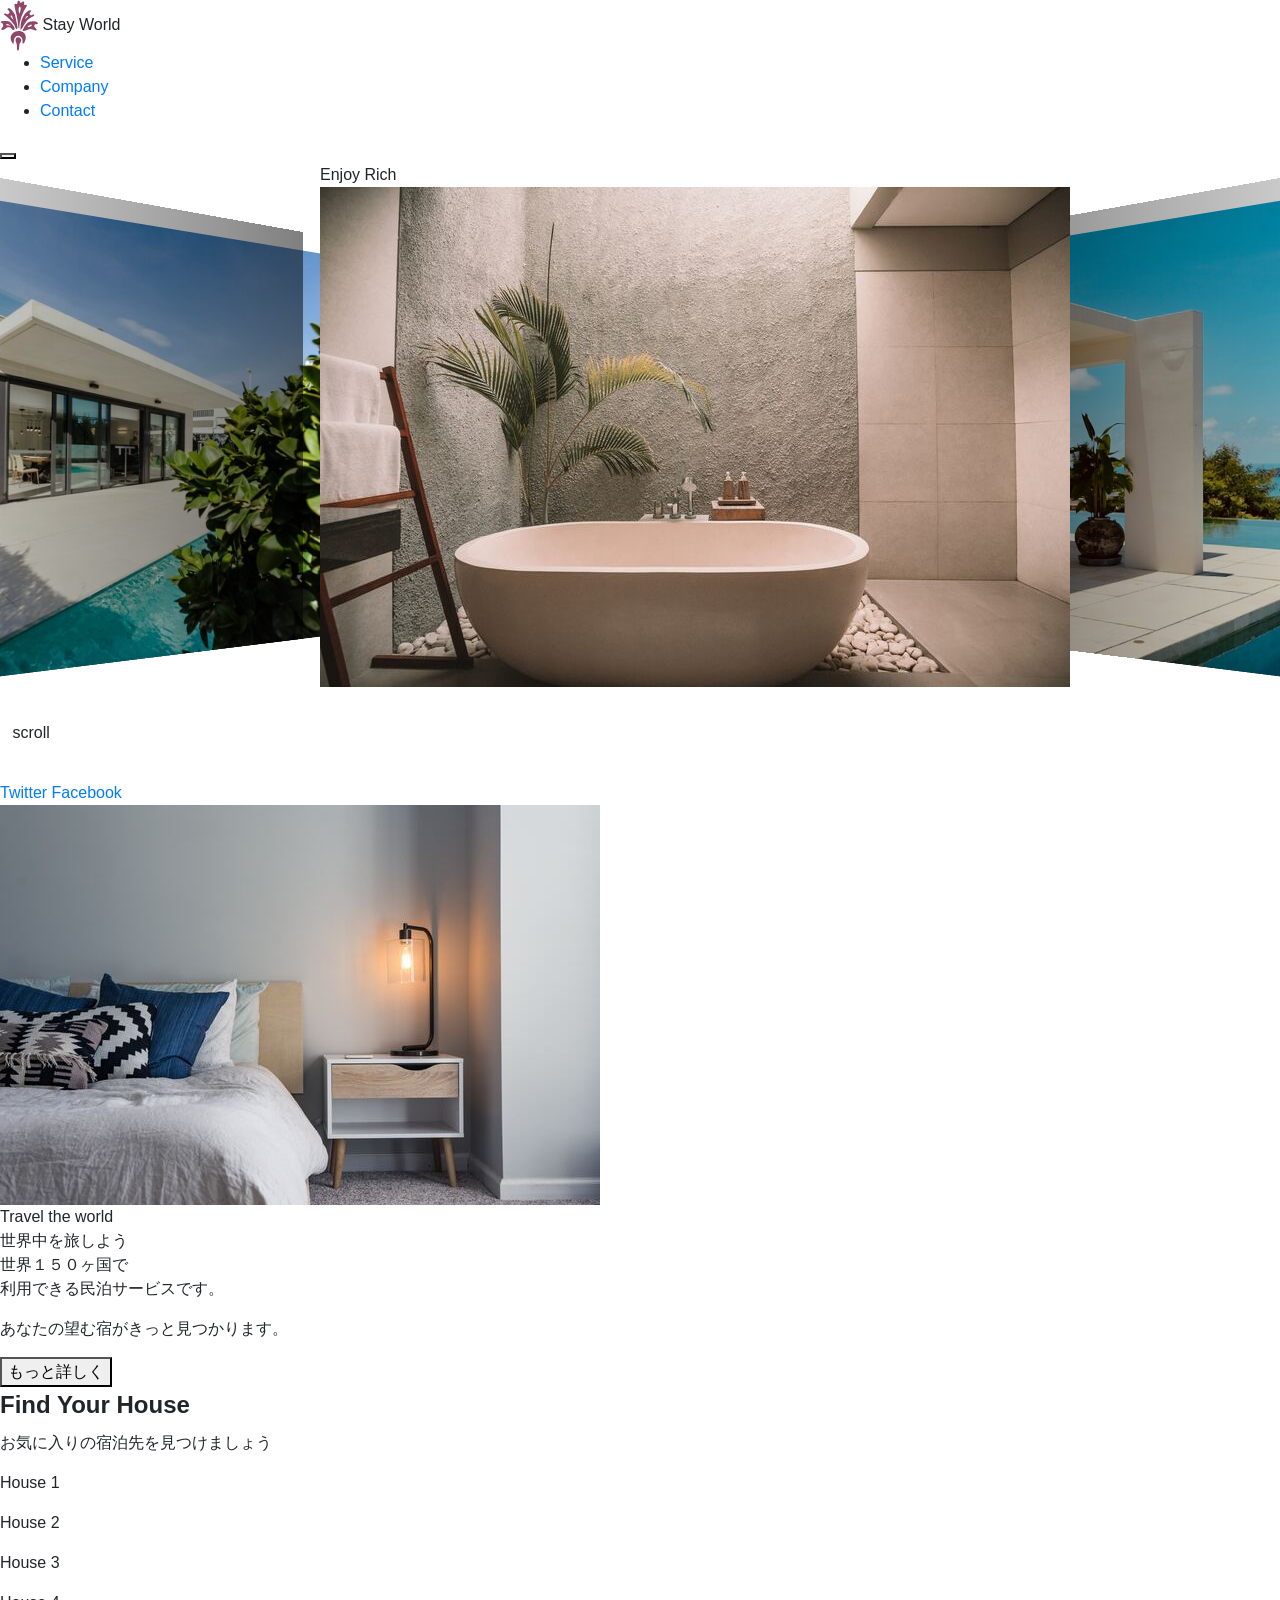
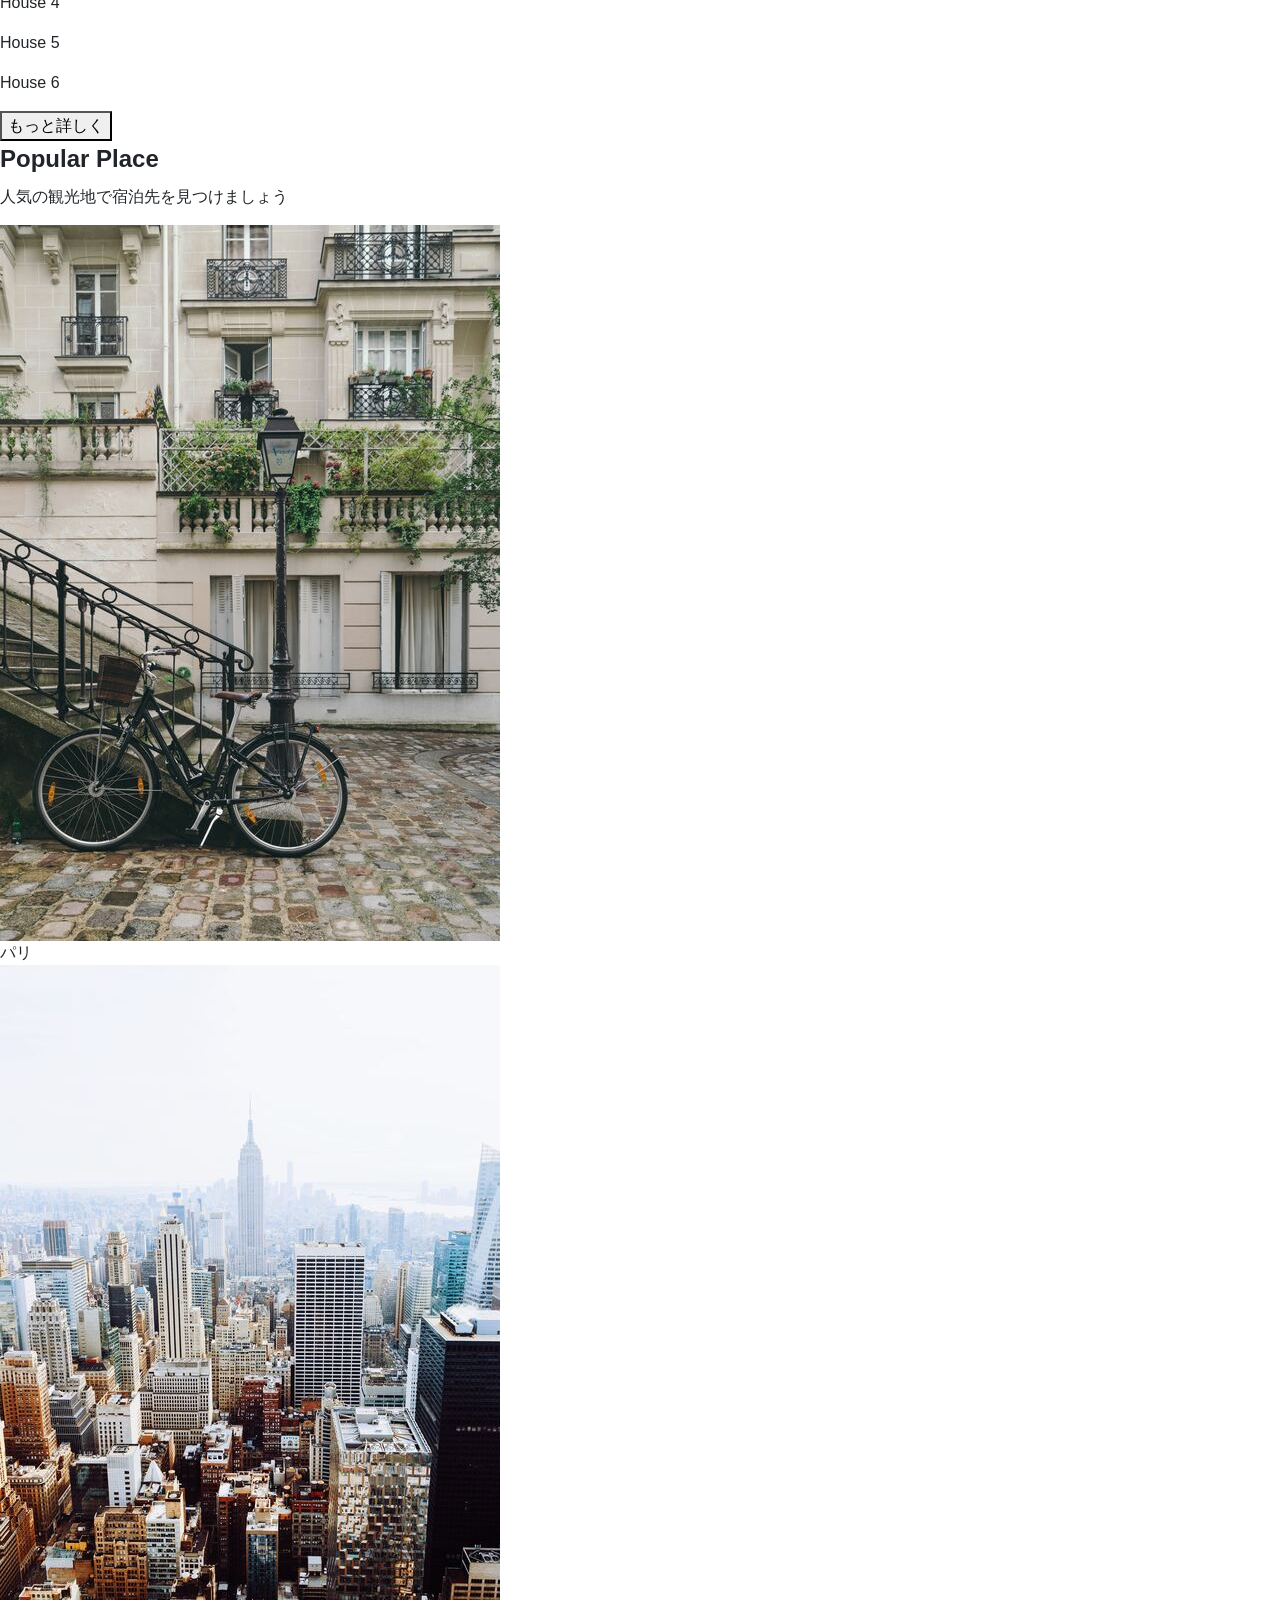
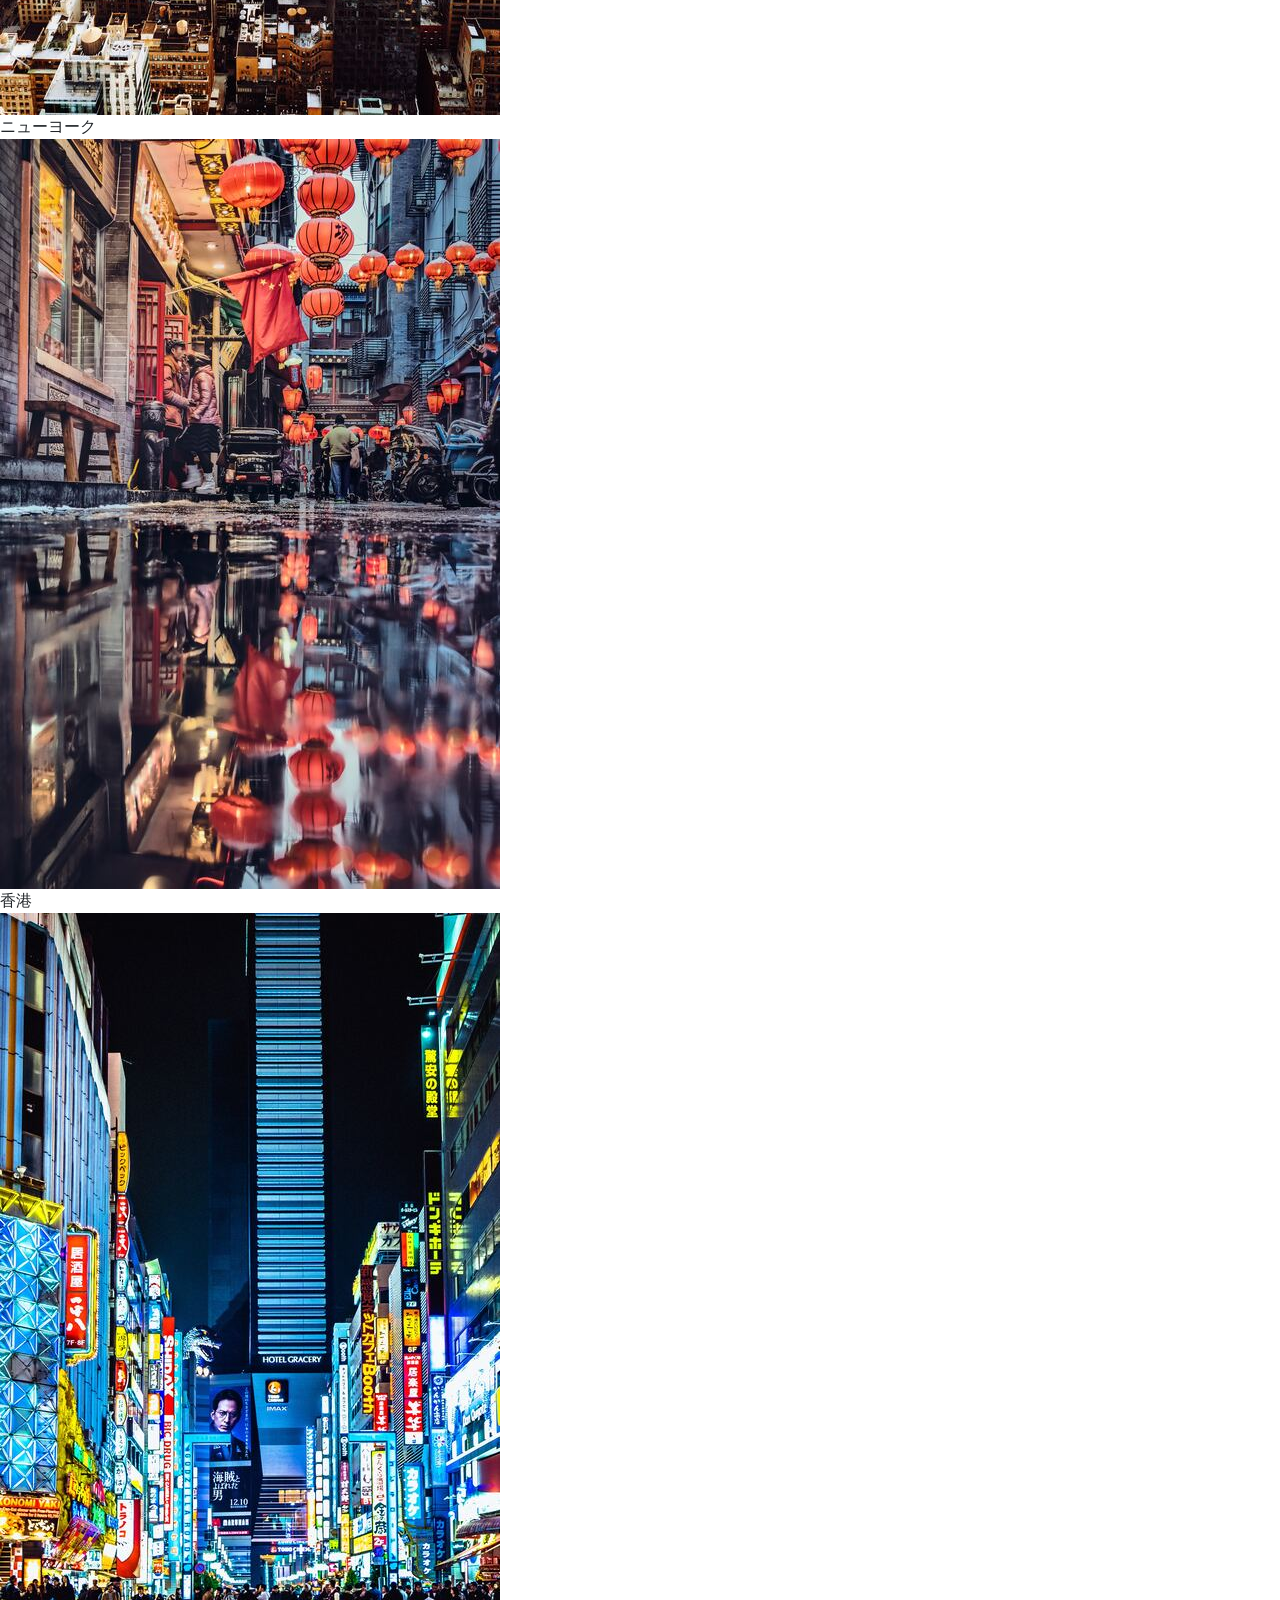
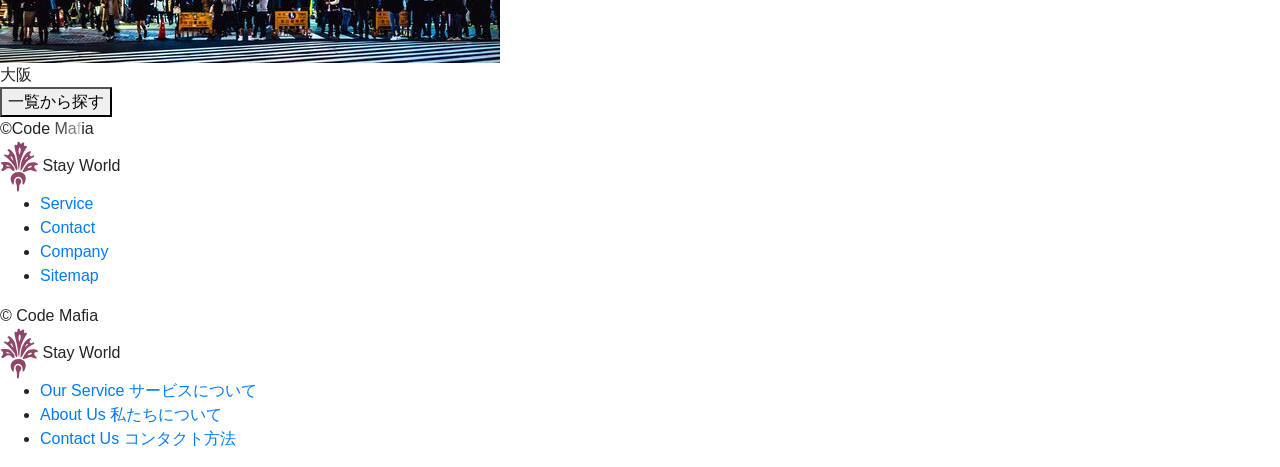
<file: 999_サンプルサイト_部品/index.html>
<!DOCTYPE html>
<html lang="ja">
  <head>
    <meta charset="UTF-8" />
    <meta name="viewport" content="width=device-width, initial-scale=1.0" />
    <meta http-equiv="X-UA-Compatible" content="ie=edge" />
    <title>StayWorld</title>
    <meta name="description" content="This site is a test site.">
    <link rel="icon" href="images/favicon.png">
    <link rel="stylesheet" href="styles/loader.css">
    <script src="scripts/vendors/pace.js"></script>
    <link href="https://fonts.googleapis.com/css2?family=Kameron:wght@400;700&family=Noto+Sans+JP:wght@500&display=swap" rel="stylesheet">
    <link rel="stylesheet" href="styles/vendors/bootstrap-reboot.css" />
    <link rel="stylesheet" href="styles/vendors/swiper.min.css" />
    <link rel="stylesheet" href="styles/style.css" />
  </head>
  <body>
    <div id="global-container">
      <div id="container">
        <div class="mobile-menu__cover"></div>
        <div class="nav-trigger"></div>
        <header class="header">
          <div class="header__inner appear up">
            <div class="logo item">
              <img src="images/logo.svg" alt="" class="logo__img" />
              <span class="logo__stay">Stay</span>
              <span class="logo__world">World</span>
            </div>
            <nav class="header__nav">
              <ul class="header__ul">
                <li class="header__li item"><a href="#">Service</a></li>
                <li class="header__li item"><a href="#">Company</a></li>
                <li class="header__li item">
                  <a class="btn filled" href="#">Contact</a>
                </li>
              </ul>
            </nav>
            <button class="mobile-menu__btn">
              <span></span>
              <span></span>
              <span></span>
            </button>
          </div>
        </header>
        <div id="content">
          <div class="hero">
            <div class="swiper-container">
              <div class="swiper-wrapper">
                <div class="swiper-slide">
                  <div class="hero__title">Enjoy Rich</div>
                  <img src="images/image-1.jpg" alt="" />
                </div>
                <div class="swiper-slide">
                  <div class="hero__title">Fantastic</div>
                  <img src="images/image-2.jpg" alt="" />
                </div>
                <div class="swiper-slide">
                  <div class="hero__title">Experience</div>
                  <img src="images/image-3.jpg" alt="" />
                </div>
              </div>
              <div class="hero__footer">
                <img class="hero__downarrow" src="images/arrow.svg" />
                <span class="hero__scrolltext">scroll</span>
              </div>
            </div>
          </div>
          <div id="main-content">
            <aside class="side left">
              <div class="side__inner">
                <a class="twitter icon tween-animate-title" href="#">Twitter</a>
                <a class="fb icon tween-animate-title" href="#">Facebook</a>
              </div>
            </aside>
            <main>
              <section class="travel">
                <div class="travel__inner">
                  <div class="travel__img cover-slide">
                    <img
                      class="img-zoom"
                      src="images/image-travel.jpg"
                      alt=""
                    />
                  </div>
                  <div class="travel__texts appear left">
                    <div class="travel__texts-inner">
                      <div class="travel__title main-title item">
                        <span class="purple">Travel</span>
                        <span>the world</span>
                      </div>
                      <div class="travel__sub sub-title item">世界中を旅しよう</div>
                      <div class="travel__description item">
                        <p>
                          世界１５０ヶ国で<br />利用できる民泊サービスです。
                        </p>
                        <p>あなたの望む宿がきっと見つかります。</p>
                      </div>
                      <div class="travel__btn item">
                        <button class="btn filled">もっと詳しく</button>
                      </div>
                    </div>
                  </div>
                </div>
              </section>
              <section class="houses">
                <div>
                  <h2 class="main-title tween-animate-title">Find Your House</h2>
                  <p class="sub-title tween-animate-title">お気に入りの宿泊先を見つけましょう</p>
                </div>
                <div class="houses__inner">
                  <div class="houses__item">
                    <div class="cover-slide hover-darken">
                      <div
                        class="bg-img-zoom img-bg50"
                        style="background-image: url(images/villa-1.jpg)"
                      ></div>
                    </div>
                    <p class="houses__title">House 1</p>
                  </div>
                  <div class="houses__item">
                    <div class="cover-slide hover-darken">
                      <div
                        class="bg-img-zoom img-bg50"
                        style="background-image: url(images/villa-2.jpg)"
                      ></div>
                    </div>
                    <p class="houses__title">House 2</p>
                  </div>
                  <div class="houses__item">
                    <div class="cover-slide hover-darken">
                      <div
                        class="bg-img-zoom img-bg50"
                        style="background-image: url(images/villa-3.jpg)"
                      ></div>
                    </div>
                    <p class="houses__title">House 3</p>
                  </div>
                  <div class="houses__item">
                    <div class="cover-slide hover-darken">
                      <div
                        class="bg-img-zoom img-bg50"
                        style="background-image: url(images/villa-4.jpg)"
                      ></div>
                    </div>
                    <p class="houses__title">House 4</p>
                  </div>
                  <div class="houses__item">
                    <div class="cover-slide hover-darken">
                      <div
                        class="bg-img-zoom img-bg50"
                        style="background-image: url(images/villa-5.jpg)"
                      ></div>
                    </div>
                    <p class="houses__title">House 5</p>
                  </div>
                  <div class="houses__item">
                    <div class="cover-slide hover-darken">
                      <div
                        class="bg-img-zoom img-bg50"
                        style="background-image: url(images/villa-6.jpg)"
                      ></div>
                    </div>
                    <p class="houses__title">House 6</p>
                  </div>
                  <div class="houses__btn appear up">
                    <button class="btn slide-bg item">もっと詳しく</button>
                  </div>
                </div>
              </section>
              <section class="popular">
                <div class="popular__header">
                  <h2 class="main-title tween-animate-title">Popular Place</h2>
                  <p class="sub-title tween-animate-title">人気の観光地で宿泊先を見つけましょう</p>
                </div>
                <div class="popular__inner appear up">
                  <div class="popular__container">
                    <div class="popular__item item">
                      <div class="popular__img">
                        <img src="images/image-p1.jpg" alt="" />
                      </div>
                      <div class="popular__title">パリ</div>
                    </div>
                    <div class="popular__item item">
                      <div class="popular__img">
                        <img src="images/image-p2.jpg" alt="" />
                      </div>
                      <div class="popular__title">ニューヨーク</div>
                    </div>
                    <div class="popular__item item">
                      <div class="popular__img">
                        <img src="images/image-p3.jpg" alt="" />
                      </div>
                      <div class="popular__title">香港</div>
                    </div>
                    <div class="popular__item item">
                      <div class="popular__img">
                        <img src="images/image-p4.jpg" alt="" />
                      </div>
                      <div class="popular__title">大阪</div>
                    </div>
                    <div class="popular__btn appear up">
                      <button class="btn cover-3d item">
                        <span>
                          一覧から探す
                        </span>
                      </button>
                    </div>
                  </div>
                </div>
              </section>
            </main>
            <aside class="side right">
              <div class="side__inner">
                <span class="tween-animate-title">&copy;Code Mafia</span>
              </div>
            </aside>
          </div>
        </div>
        <footer class="footer appear up">
          <div class="logo item">
            <img src="images/logo.svg" alt="" class="logo__img" />
            <span class="logo__stay">Stay</span>
            <span class="logo__world">World</span>
          </div>
          <nav class="footer__nav">
            <ul class="footer__ul">
              <li class="footer__li item"><a href="#">Service</a></li>
              <li class="footer__li item"><a href="#">Contact</a></li>
              <li class="footer__li item"><a href="#">Company</a></li>
              <li class="footer__li item"><a href="#">Sitemap</a></li>
            </ul>
            <div class="footer__copyright item">
              &copy; Code Mafia
            </div>
          </nav>
        </footer>
      </div>
      <nav class="mobile-menu">
        <div class="logo">
          <img src="images/logo.svg" alt="" class="logo__img" />
          <span class="logo__stay">Stay</span>
          <span class="logo__world">World</span>
        </div>
        <ul class="mobile-menu__main">
          <li class="mobile-menu__item">
            <a class="mobile-menu__link" href="#">
              <span class="main-title">Our Service</span>
              <span class="sub-title">サービスについて</span>
            </a>
          </li>
          <li class="mobile-menu__item">
            <a class="mobile-menu__link" href="#">
              <span class="main-title">About Us</span>
              <span class="sub-title">私たちについて</span>
            </a>
          </li>
          <li class="mobile-menu__item">
            <a class="mobile-menu__link" href="#">
              <span class="main-title">Contact Us</span>
              <span class="sub-title">コンタクト方法</span>
            </a>
          </li>
        </ul>
      </nav>
    </div>
    <script src="scripts/vendors/swiper.min.js"></script>
    <script src="scripts/vendors/TweenMax.min.js"></script>
    <script src="scripts/vendors/scroll-polyfill.js"></script>
    <script src="scripts/libs/scroll.js"></script>
    <script src="scripts/libs/text-animation.js"></script>
    <script src="scripts/libs/hero-slider.js"></script>
    <script src="scripts/libs/mobile-menu.js"></script>
    <script src="scripts/main.js"></script>
  </body>
</html>
</file>
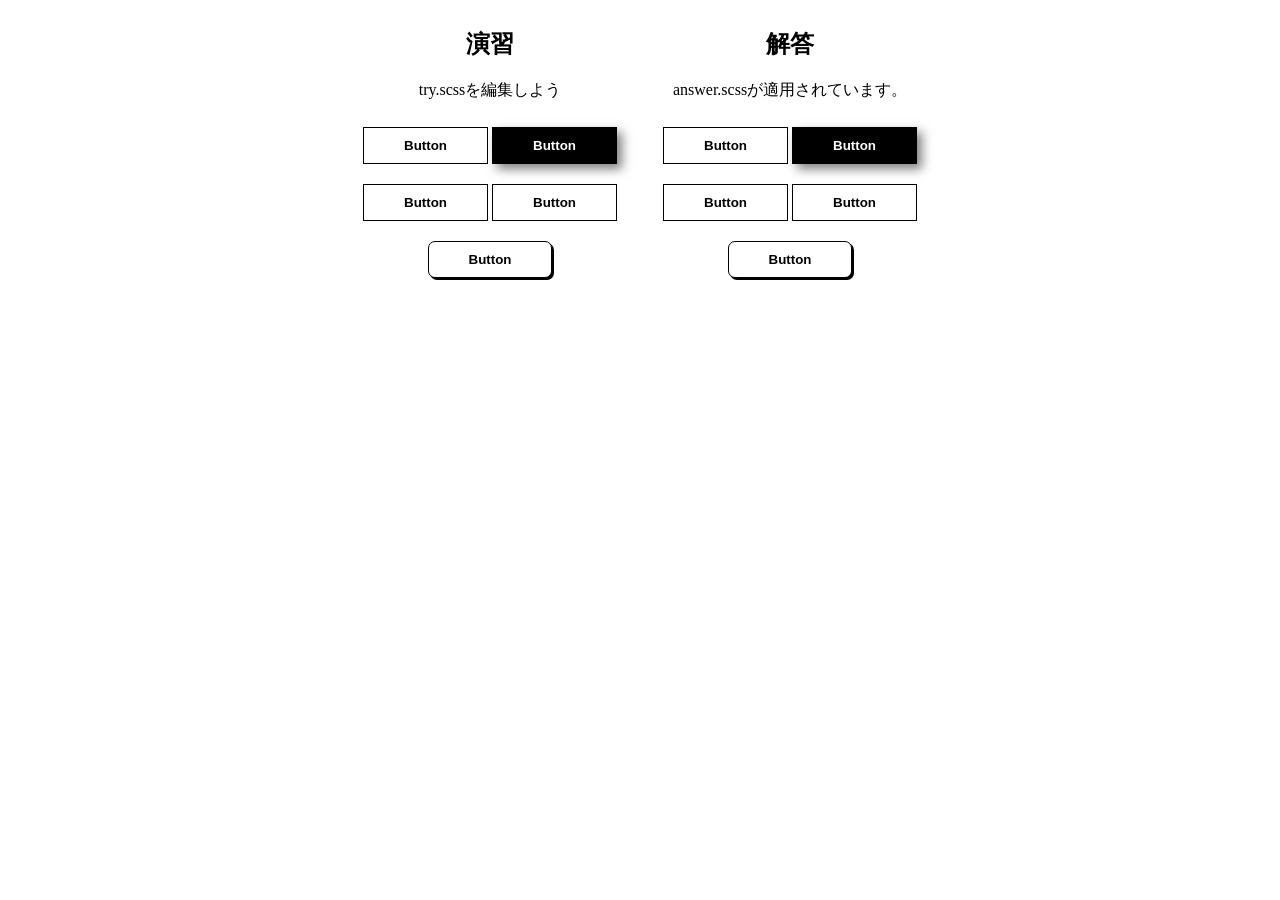
<file: 02_HTMLとCSSを極める（トランジション編）/030_演習_色んなボタンを作ってみよう/index.html>
<!DOCTYPE html>
<html lang="en">

<head>
  <meta charset="UTF-8" />
  <meta name="viewport" content="width=device-width, initial-scale=1.0" />
  <meta http-equiv="X-UA-Compatible" content="ie=edge" />
  <title>Document</title>
  <!-- チャレンジしてみよう -->
  <link rel="stylesheet" href="try.css" />
  <!-- 解答例　-->
  <link rel="stylesheet" href="answer.css" />
</head>

<body>
  <div id="container">
    <div class="try">
      <h2>演習</h2>
      <p>try.scssを編集しよう</p>
      <button class="btn float">Button</button>
      <button class="btn filled">Button</button>
      <button class="btn letter-spacing">Button</button>
      <button class="btn shadow">Button</button>
      <button class="btn solid">Button</button>
    </div>
    <div class="answer">
      <h2>解答</h2>
      <p>answer.scssが適用されています。</p>
      <button class="btn float">Button</button>
      <button class="btn filled">Button</button>
      <button class="btn letter-spacing">Button</button>
      <button class="btn shadow">Button</button>
      <button class="btn solid">Button</button>
    </div>
  </div>
</body>

</html>
</file>
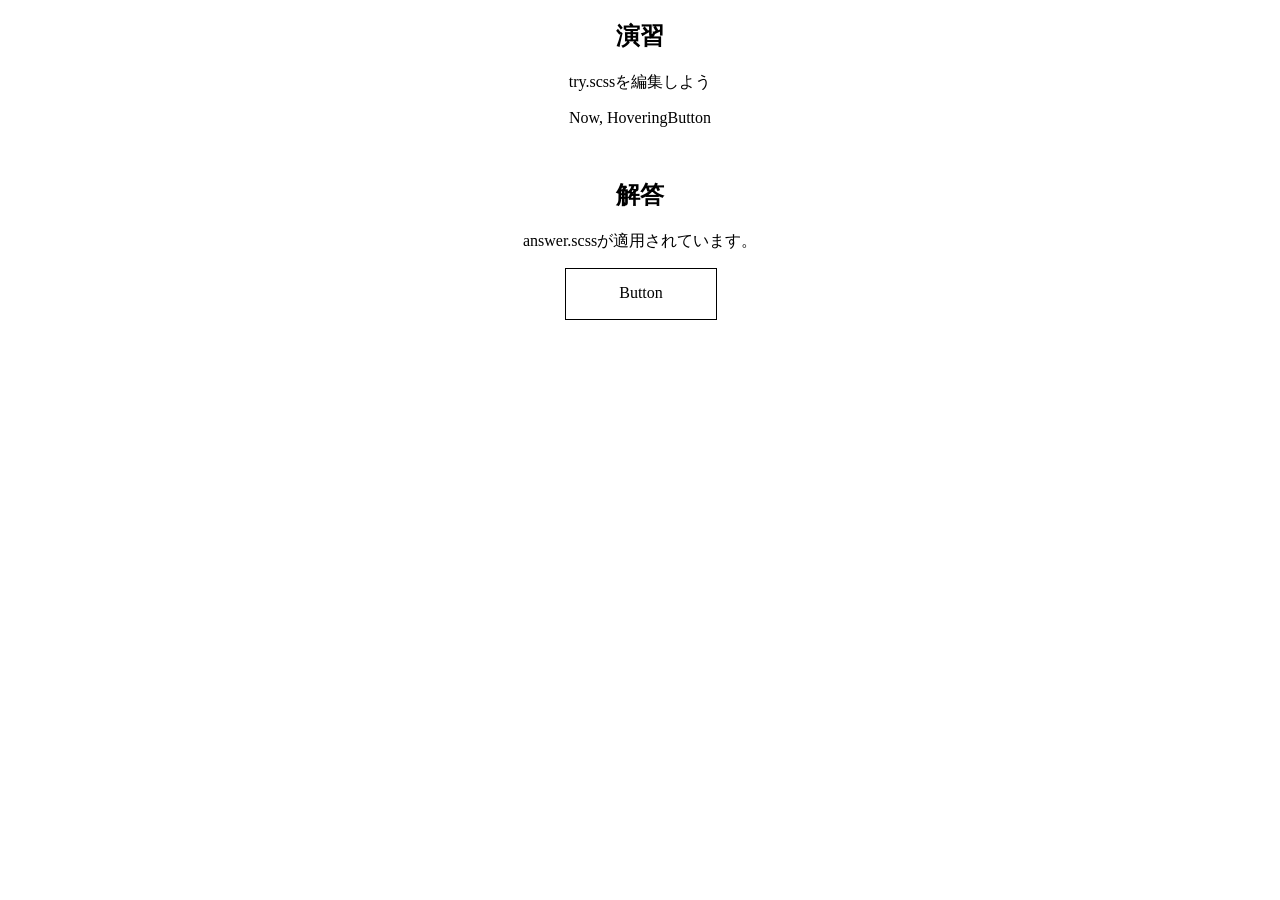
<file: 02_HTMLとCSSを極める（トランジション編）/090_発展_演習_3Dアニメーション２/index.html>
<!DOCTYPE html>
<html lang="en">

<head>
  <meta charset="UTF-8" />
  <meta name="viewport" content="width=device-width, initial-scale=1.0" />
  <meta http-equiv="X-UA-Compatible" content="ie=edge" />
  <title>Document</title>
  <!-- チャレンジしてみよう -->
  <link rel="stylesheet" href="try.css" />
  <!-- 解答例　-->
  <link rel="stylesheet" href="answer.css" />
</head>

<body>
  <div id="container">
    <div class="try">
      <h2>演習</h2>
      <p>try.scssを編集しよう</p>
      <a class="btn cubic"><span class="hovering">Now, Hovering</span><span class="default">Button</span></a>
    </div>
    <div class="answer">
      <h2>解答</h2>
      <p>answer.scssが適用されています。</p>
      <a class="btn cubic"><span class="hovering">Now, Hovering</span><span class="default">Button</span></a>
    </div>
  </div>
</body>

</html>
</file>
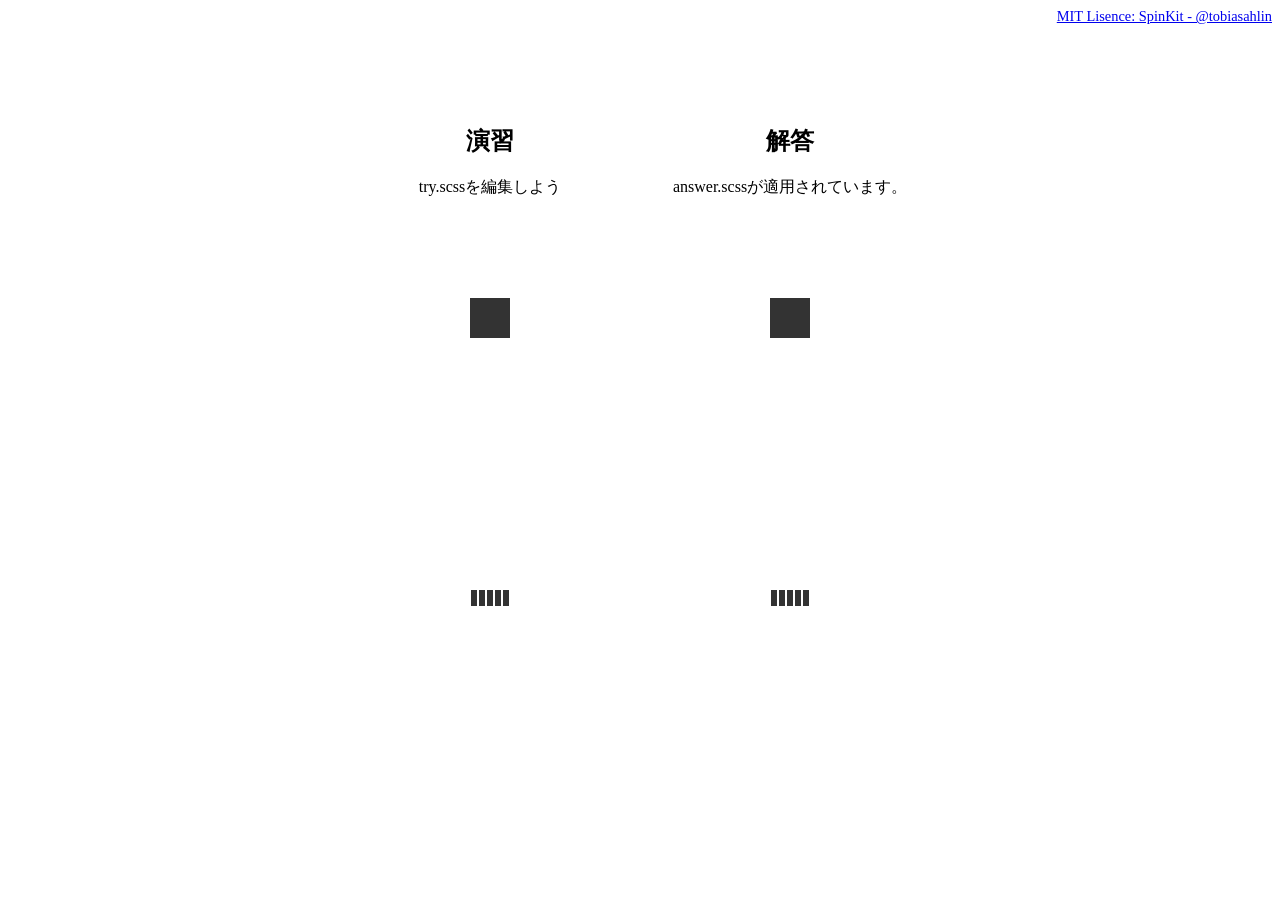
<file: 03_HTMLとCSSを極める（アニメーション編）/060_演習_色んなローダーを作ってみよう/index.html>
<!DOCTYPE html>
<html lang="en">

<head>
  <meta charset="UTF-8" />
  <meta name="viewport" content="width=device-width, initial-scale=1.0" />
  <meta http-equiv="X-UA-Compatible" content="ie=edge" />
  <title>Document</title>
  <!-- チャレンジしてみよう -->
  <link rel="stylesheet" href="try.css" />
  <!-- 解答例　-->
  <link rel="stylesheet" href="answer.css" />
</head>

<body>
  <div class="copyright">
    <a target="_blank" href="https://github.com/tobiasahlin/SpinKit">MIT Lisence: SpinKit - @tobiasahlin</a>
  </div>
  <div id="container">
    <div class="try">
      <h2>演習</h2>
      <p>try.scssを編集しよう</p>
      <div class="spinner"></div>
      <div class="double-spinner">
        <div></div>
        <div></div>
      </div>
      <div class="rect-spinner">
        <div></div>
        <div></div>
        <div></div>
        <div></div>
        <div></div>
      </div>
    </div>
    <div class="answer">
      <h2>解答</h2>
      <p>answer.scssが適用されています。</p>
      <div class="spinner"></div>
      <div class="double-spinner">
        <div></div>
        <div></div>
      </div>
      <div class="rect-spinner">
        <div></div>
        <div></div>
        <div></div>
        <div></div>
        <div></div>
      </div>
    </div>
</body>

</html>
</file>
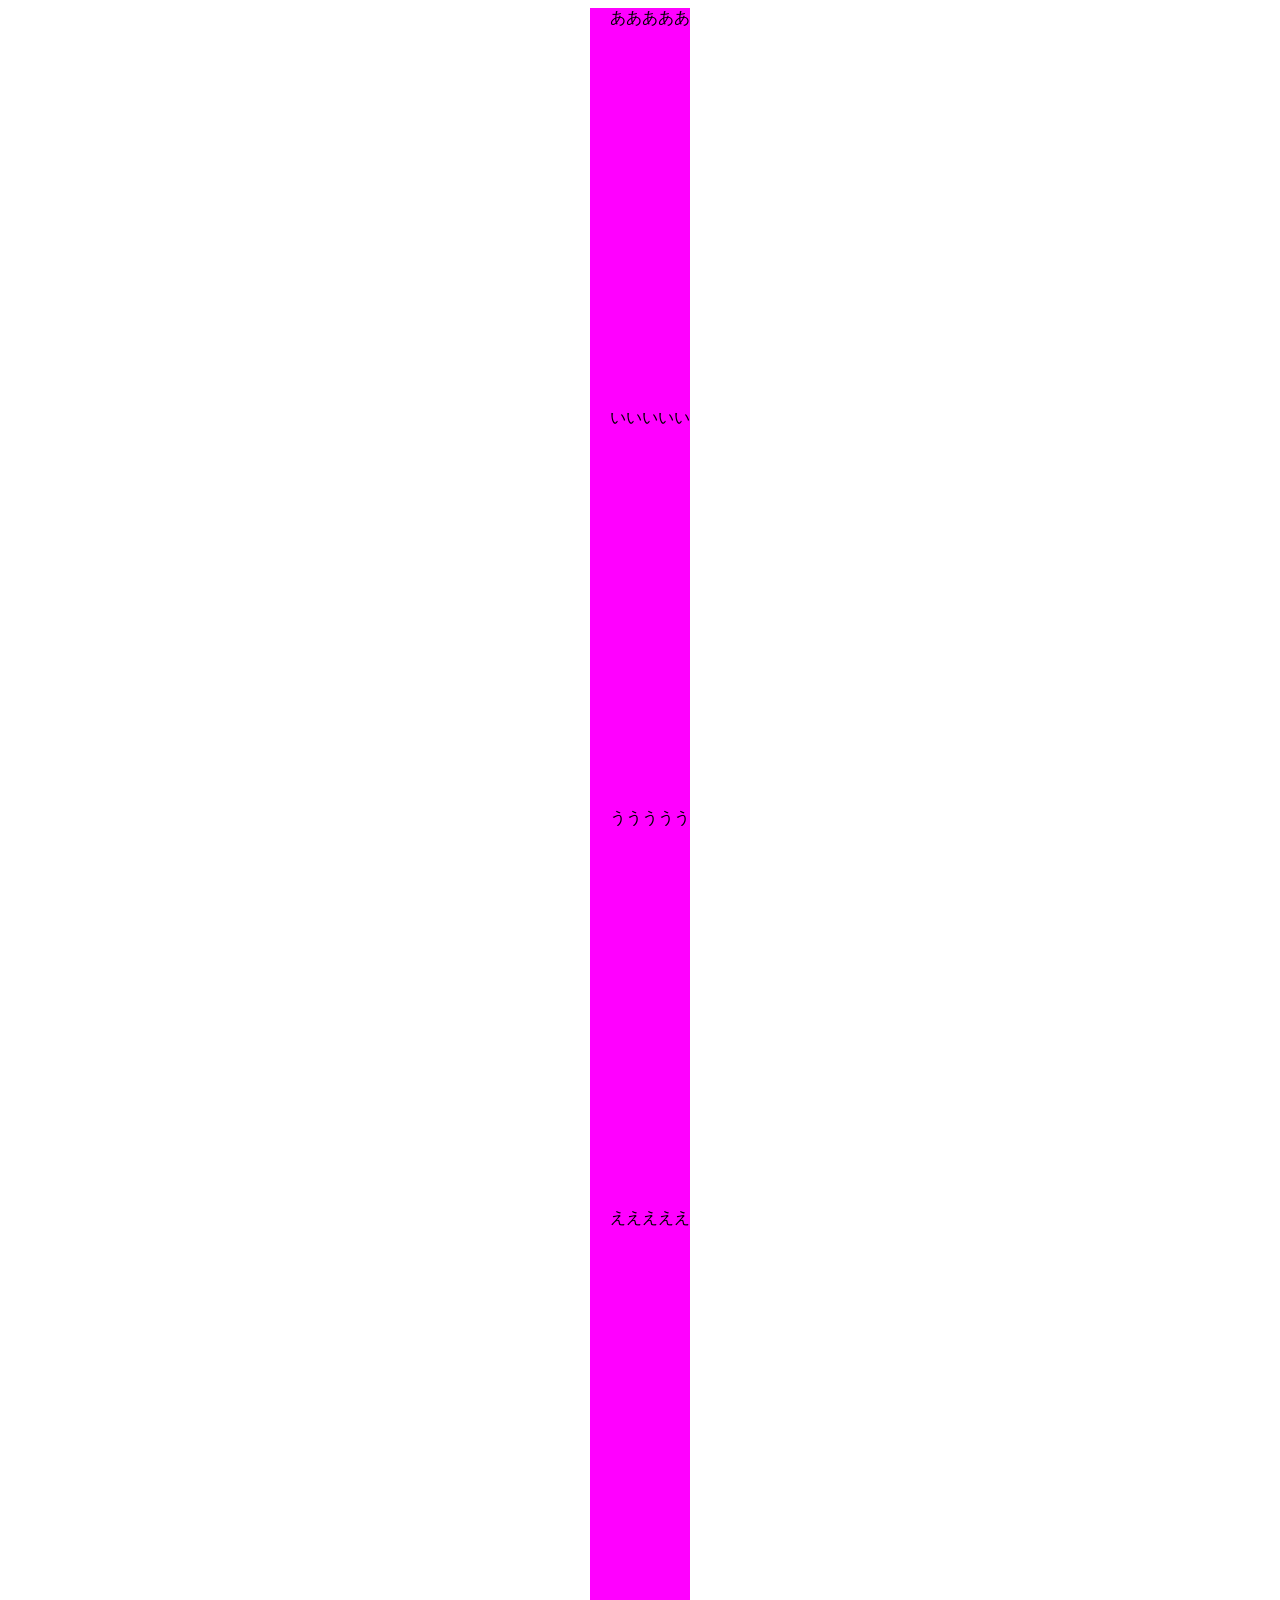
<file: 01_基礎知識/01_HTMLについて/start/index.html>
<!DOCTYPE html>
<html lang="ja">
  <head>
    <meta charset="UTF-8" />
    <meta http-equiv="X-UA-Compatible" content="IE=edge" />
    <meta name="viewport" content="width=device-width, initial-scale=1.0" />
    <title>Document</title>
  </head>
  <body>
    <span>あああああ</span>
    <span>いいいいい</span>
    <span>ううううう</span>
    <span>えええええ</span>
    <style>
      body {
        text-align: right;
      }
      span {
        display: block;
        margin: 0 auto;
        width: 100px;
        height: 400px;
        background-color: magenta;
      }
    </style>
  </body>
</html>
</file>
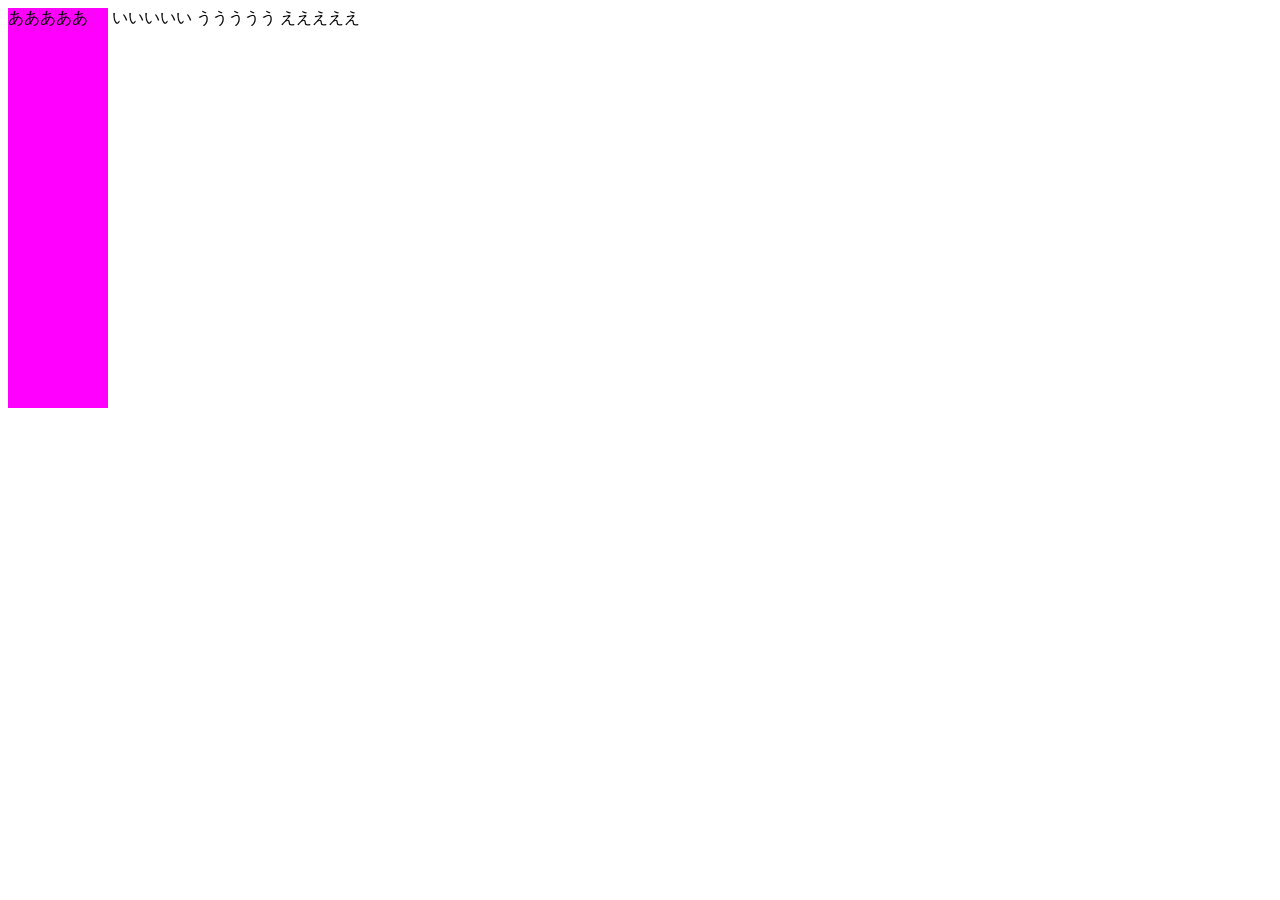
<file: 01_基礎知識/03_CSSについて/start/index.html>
<!DOCTYPE html>
<html lang="en">

<head>
    <meta charset="UTF-8">
    <meta name="viewport" content="width=device-width, initial-scale=1.0">
    <meta http-equiv="X-UA-Compatible" content="ie=edge">
    <title>Document</title>
    <link rel="stylesheet" href="style.css">
</head>

<body>
    <span id="first" class="cls">あああああ</span>
    <span>いいいいい</span>
    <span>ううううう</span>
    <span>えええええ</span>
    <!-- <div>おおおおお</div> -->
    <style></style>
</body>

</html>
</file>
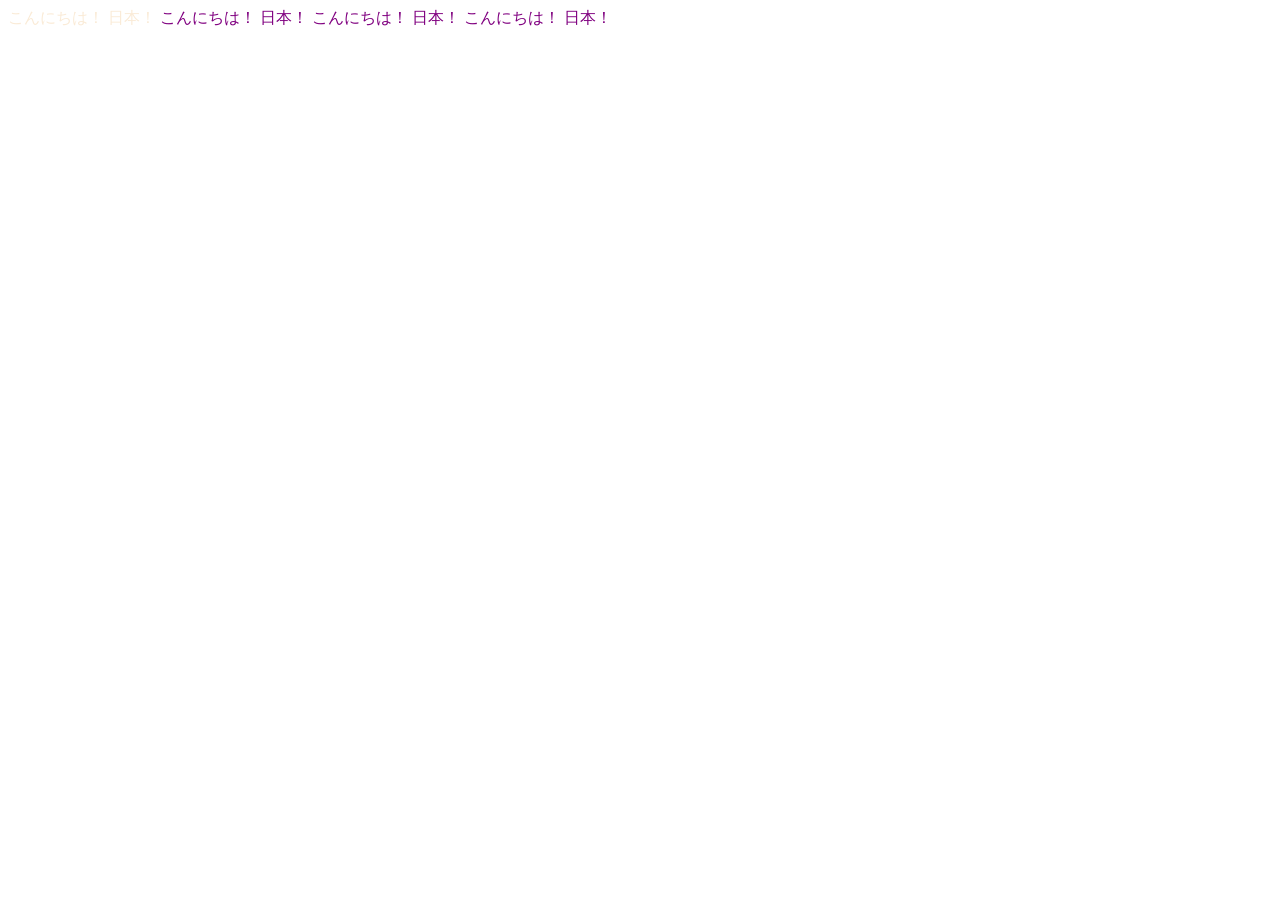
<file: 01_基礎知識/04_CSSの詳細度について/start/index.html>
<!DOCTYPE html>
<html lang="en">
  <head>
    <meta charset="UTF-8" />
    <meta name="viewport" content="width=device-width, initial-scale=1.0" />
    <meta http-equiv="X-UA-Compatible" content="ie=edge" />
    <title>Document</title>
    <link rel="stylesheet" href="style.css" />
  </head>

  <body>
    <div class="parent">
      <span id="first" class="cls">こんにちは！ 日本！</span>
      <span>こんにちは！ 日本！</span>
      <span>こんにちは！ 日本！</span>
      <span>こんにちは！ 日本！</span>
      <!-- <div>こんにちは！ 日本！</div> -->
      <style></style>
    </div>
  </body>
</html>
</file>
<file: 999_サンプルサイト_部品/styles/loader.css>
.pace-done #global-container {
  -webkit-transition: opacity 1s;
  transition: opacity 1s;
  opacity: 1;
}

#global-container {
  opacity: 0;
}

.pace {
  z-index: 2000;
  position: fixed;
  margin: auto;
  top: 0;
  left: 0;
  right: 0;
  bottom: 0;
  width: 100px;
  height: 100px;
}

.pace .pace-progress {
  -webkit-transform: none !important;
          transform: none !important;
  text-align: center;
}

.pace .pace-progress::after {
  content: attr(data-progress-text);
  display: block;
  font-weight: 100;
  font-size: 2em;
  font-family: 'Helvetica Neue', 'Yu Gothic', 'Meiryo', sans-serif;
  color: #535353;
}

.pace.pace-inactive {
  display: none;
}

.pace-progress-inner {
  width: 40px;
  height: 40px;
  background-color: #904669;
  margin: 0 auto;
  -webkit-animation-name: sk-rotateplane;
          animation-name: sk-rotateplane;
  -webkit-animation-duration: 1.2s;
          animation-duration: 1.2s;
  -webkit-animation-timing-function: ease-in-out;
          animation-timing-function: ease-in-out;
  -webkit-animation-delay: 0s;
          animation-delay: 0s;
  -webkit-animation-iteration-count: infinite;
          animation-iteration-count: infinite;
  -webkit-animation-direction: normal;
          animation-direction: normal;
  -webkit-animation-fill-mode: forwards;
          animation-fill-mode: forwards;
}

@-webkit-keyframes sk-rotateplane {
  0% {
    -webkit-transform: perspective(120px) rotateX(0deg) rotateY(0deg);
            transform: perspective(120px) rotateX(0deg) rotateY(0deg);
  }
  50% {
    -webkit-transform: perspective(120px) rotateX(-180deg) rotateY(0deg);
            transform: perspective(120px) rotateX(-180deg) rotateY(0deg);
  }
  100% {
    -webkit-transform: perspective(120px) rotateX(-180deg) rotateY(-180deg);
            transform: perspective(120px) rotateX(-180deg) rotateY(-180deg);
  }
}

@keyframes sk-rotateplane {
  0% {
    -webkit-transform: perspective(120px) rotateX(0deg) rotateY(0deg);
            transform: perspective(120px) rotateX(0deg) rotateY(0deg);
  }
  50% {
    -webkit-transform: perspective(120px) rotateX(-180deg) rotateY(0deg);
            transform: perspective(120px) rotateX(-180deg) rotateY(0deg);
  }
  100% {
    -webkit-transform: perspective(120px) rotateX(-180deg) rotateY(-180deg);
            transform: perspective(120px) rotateX(-180deg) rotateY(-180deg);
  }
}
/*# sourceMappingURL=loader.css.map */
</file>
<file: 999_サンプルサイト_部品/styles/style.css>
@charset "UTF-8";
/******************************************************************

Stylesheet: ベーススタイル

******************************************************************/
@media (min-width: 480px) {
  /******************************************************************

Stylesheet: 480px以上(スマホの横向き)のモニタで適用

******************************************************************/
}

@media (min-width: 600px) {
  /******************************************************************

Stylesheet: 600px以上のタブレットやモニタで適用

******************************************************************/
}

@media (min-width: 960px) {
  /******************************************************************

Stylesheet: 960px以上のモニタで適用

******************************************************************/
}

@media (min-width: 1280px) {
  /******************************************************************

Stylesheet: 1280px以上のモニタで適用

******************************************************************/
}

@media (-webkit-min-device-pixel-ratio: 2), (min-resolution: 192dpi) {
  /******************************************************************

Stylesheet: Retinaディスプレイで適用

******************************************************************/
  /* 

EXAMPLE 
.icon {
	background: url(images/test@2x.png) no-repeat;
	background-size: 24px 24px;
}

*/
}

@media print {
  /******************************************************************

Stylesheet: プリンタのみに適用

******************************************************************/
}
/*# sourceMappingURL=style.css.map */
</file>
<file: 02_HTMLとCSSを極める（トランジション編）/030_演習_色んなボタンを作ってみよう/try.css>
@charset "UTF-8";
.try .btn {
  position: relative;
  display: inline-block;
  background-color: white;
  border: 1px solid black;
  font-weight: 600;
  padding: 10px 40px;
  margin: 10px auto;
  cursor: pointer;
  -webkit-transition: all 0.3s;
  transition: all 0.3s;
  color: black;
  text-decoration: none !important;
  /* ここにボタンのスタイルを追加していこう */
}

.try .btn.float:hover {
  background-color: black;
  color: white;
  -webkit-box-shadow: 5px 5px 10px 0 rgba(0, 0, 0, 0.5);
          box-shadow: 5px 5px 10px 0 rgba(0, 0, 0, 0.5);
}

.try .btn.filled {
  background-color: black;
  color: white;
  -webkit-box-shadow: 5px 5px 10px 0 rgba(0, 0, 0, 0.5);
          box-shadow: 5px 5px 10px 0 rgba(0, 0, 0, 0.5);
}

.try .btn.filled:hover {
  background-color: white;
  color: black;
  -webkit-box-shadow: none;
          box-shadow: none;
}

.try .btn.letter-spacing:hover {
  background-color: black;
  color: white;
  letter-spacing: 3px;
}

.try .btn.shadow:hover {
  -webkit-transform: translate(-2.5px, -2.5px);
          transform: translate(-2.5px, -2.5px);
  -webkit-box-shadow: 5px 5px 0 0 black;
  box-shadow: 5px 5px 0 0 black;
}

.try .btn.solid {
  -webkit-box-shadow: 2px 2px 0 0 black;
  box-shadow: 2px 2px 0 0 black;
  border-radius: 7px;
}

.try .btn.solid:hover {
  -webkit-transform: translate(2px, 2px);
          transform: translate(2px, 2px);
  -webkit-box-shadow: none;
          box-shadow: none;
}
/*# sourceMappingURL=try.css.map */
</file>
<file: 02_HTMLとCSSを極める（トランジション編）/030_演習_色んなボタンを作ってみよう/answer.css>
#container {
  text-align: center;
  display: -webkit-box;
  display: -ms-flexbox;
  display: flex;
  -webkit-box-pack: center;
      -ms-flex-pack: center;
          justify-content: center;
}

#container > div {
  -ms-flex-preferred-size: 300px;
      flex-basis: 300px;
}

.answer .btn {
  position: relative;
  display: inline-block;
  background-color: white;
  border: 1px solid black;
  font-weight: 600;
  padding: 10px 40px;
  margin: 10px auto;
  cursor: pointer;
  -webkit-transition: all 0.3s;
  transition: all 0.3s;
  color: black;
  text-decoration: none !important;
}

.answer .btn.float:hover {
  background-color: black;
  color: white;
  -webkit-box-shadow: 5px 5px 10px 0 rgba(0, 0, 0, 0.5);
          box-shadow: 5px 5px 10px 0 rgba(0, 0, 0, 0.5);
}

.answer .btn.filled {
  background-color: black;
  color: white;
  -webkit-box-shadow: 5px 5px 10px 0 rgba(0, 0, 0, 0.5);
          box-shadow: 5px 5px 10px 0 rgba(0, 0, 0, 0.5);
}

.answer .btn.filled:hover {
  background-color: white;
  color: black;
  -webkit-box-shadow: none;
          box-shadow: none;
}

.answer .btn.letter-spacing:hover {
  background-color: black;
  letter-spacing: 3px;
  color: white;
}

.answer .btn.shadow {
  -webkit-box-shadow: none;
          box-shadow: none;
}

.answer .btn.shadow:hover {
  -webkit-transform: translate(-2.5px, -2.5px);
          transform: translate(-2.5px, -2.5px);
  -webkit-box-shadow: 5px 5px 0 0 black;
          box-shadow: 5px 5px 0 0 black;
}

.answer .btn.solid {
  -webkit-box-shadow: 2px 2px 0 0 black;
          box-shadow: 2px 2px 0 0 black;
  border-radius: 7px;
}

.answer .btn.solid:hover {
  -webkit-transform: translate(2px, 2px);
          transform: translate(2px, 2px);
  -webkit-box-shadow: none;
          box-shadow: none;
}
/*# sourceMappingURL=answer.css.map */
</file>
<file: 02_HTMLとCSSを極める（トランジション編）/090_発展_演習_3Dアニメーション２/try.css>
@charset "UTF-8";
#container {
  text-align: center;
}

.try .btn {
  position: relative;
  display: inline-block;
  -webkit-transform-style: preserve-3d;
          transform-style: preserve-3d;
  -webkit-perspective: 300px;
          perspective: 300px;
  width: 150px;
  height: 50px;
  margin: 0 auto;
  cursor: pointer;
}

.try .btn.cubic {
  /** スタイルをここに追加。*/
}
/*# sourceMappingURL=try.css.map */
</file>
<file: 02_HTMLとCSSを極める（トランジション編）/090_発展_演習_3Dアニメーション２/answer.css>
#container {
  text-align: center;
}

.answer .btn {
  position: relative;
  display: inline-block;
  -webkit-transform-style: preserve-3d;
          transform-style: preserve-3d;
  -webkit-perspective: 300px;
          perspective: 300px;
  width: 150px;
  height: 50px;
  margin: 0 auto;
  cursor: pointer;
}

.answer .btn.cubic span {
  position: absolute;
  top: 0;
  left: 0;
  width: 100%;
  height: 100%;
  border: 1px solid black;
  line-height: 48px;
  text-align: center;
  -webkit-transition: all 0.3s;
  transition: all 0.3s;
  -webkit-transform-origin: center center -25px;
          transform-origin: center center -25px;
}

.answer .btn.cubic .hovering {
  background-color: black;
  color: white;
  -webkit-transform: rotateX(90deg);
          transform: rotateX(90deg);
}

.answer .btn.cubic .default {
  background-color: white;
  color: black;
  -webkit-transform: rotateX(0);
          transform: rotateX(0);
}

.answer .btn.cubic:hover .hovering {
  -webkit-transform: rotateX(0);
          transform: rotateX(0);
}

.answer .btn.cubic:hover .default {
  -webkit-transform: rotateX(-90deg);
          transform: rotateX(-90deg);
}
/*# sourceMappingURL=answer.css.map */
</file>
<file: 03_HTMLとCSSを極める（アニメーション編）/060_演習_色んなローダーを作ってみよう/try.css>
@charset "UTF-8";
.try {
  /** ここに記述しよう */
}

.try .spinner {
  width: 40px;
  height: 40px;
  background-color: #333;
  margin: 100px auto;
  -webkit-animation-name: sk-rotateplane2;
          animation-name: sk-rotateplane2;
  -webkit-animation-duration: 1.2s;
          animation-duration: 1.2s;
  -webkit-animation-timing-function: ease;
          animation-timing-function: ease;
  -webkit-animation-delay: 0s;
          animation-delay: 0s;
  -webkit-animation-iteration-count: infinite;
          animation-iteration-count: infinite;
  -webkit-animation-direction: normal;
          animation-direction: normal;
  -webkit-animation-fill-mode: forwards;
          animation-fill-mode: forwards;
}

@-webkit-keyframes sk-rotateplane2 {
  0% {
    -webkit-transform: perspective(120px) rotateX(0);
            transform: perspective(120px) rotateX(0);
  }
  50% {
    -webkit-transform: perspective(120px) rotateX(-180deg) rotateY(0);
            transform: perspective(120px) rotateX(-180deg) rotateY(0);
  }
  100% {
    -webkit-transform: perspective(120px) rotateX(-180deg) rotateY(180deg);
            transform: perspective(120px) rotateX(-180deg) rotateY(180deg);
  }
}

@keyframes sk-rotateplane2 {
  0% {
    -webkit-transform: perspective(120px) rotateX(0);
            transform: perspective(120px) rotateX(0);
  }
  50% {
    -webkit-transform: perspective(120px) rotateX(-180deg) rotateY(0);
            transform: perspective(120px) rotateX(-180deg) rotateY(0);
  }
  100% {
    -webkit-transform: perspective(120px) rotateX(-180deg) rotateY(180deg);
            transform: perspective(120px) rotateX(-180deg) rotateY(180deg);
  }
}

.try .double-spinner {
  width: 40px;
  height: 40px;
  position: relative;
  margin: 100px auto;
}

.try .double-spinner > div {
  width: 100%;
  height: 100%;
  border-radius: 50%;
  background-color: #333;
  opacity: 0.6;
  position: absolute;
  top: 0;
  left: 0;
  -webkit-animation-name: sk-bounce2;
          animation-name: sk-bounce2;
  -webkit-animation-duration: 2s;
          animation-duration: 2s;
  -webkit-animation-timing-function: ease-in-out;
          animation-timing-function: ease-in-out;
  -webkit-animation-delay: 0s;
          animation-delay: 0s;
  -webkit-animation-iteration-count: infinite;
          animation-iteration-count: infinite;
  -webkit-animation-direction: normal;
          animation-direction: normal;
  -webkit-animation-fill-mode: forwards;
          animation-fill-mode: forwards;
}

.try .double-spinner > div:nth-child(2) {
  -webkit-animation-delay: -1s;
          animation-delay: -1s;
}

@-webkit-keyframes sk-bounce2 {
  0%,
  100% {
    -webkit-transform: scale(0);
            transform: scale(0);
  }
  50% {
    -webkit-transform: scale(1);
            transform: scale(1);
  }
}

@keyframes sk-bounce2 {
  0%,
  100% {
    -webkit-transform: scale(0);
            transform: scale(0);
  }
  50% {
    -webkit-transform: scale(1);
            transform: scale(1);
  }
}

.try .rect-spinner {
  margin: 100px auto;
  width: 50px;
  height: 40px;
  text-align: center;
  letter-spacing: -2px;
}

.try .rect-spinner > div {
  background-color: #333;
  height: 100%;
  width: 6px;
  display: inline-block;
  -webkit-animation-name: sk-stretchdelay2;
          animation-name: sk-stretchdelay2;
  -webkit-animation-duration: 1.2s;
          animation-duration: 1.2s;
  -webkit-animation-timing-function: ease-in-out;
          animation-timing-function: ease-in-out;
  -webkit-animation-delay: 0s;
          animation-delay: 0s;
  -webkit-animation-iteration-count: infinite;
          animation-iteration-count: infinite;
  -webkit-animation-direction: normal;
          animation-direction: normal;
  -webkit-animation-fill-mode: forwards;
          animation-fill-mode: forwards;
}

.try .rect-spinner > div:nth-child(1) {
  -webkit-animation-delay: -1.2s;
          animation-delay: -1.2s;
}

.try .rect-spinner > div:nth-child(2) {
  -webkit-animation-delay: -1.1s;
          animation-delay: -1.1s;
}

.try .rect-spinner > div:nth-child(3) {
  -webkit-animation-delay: -1s;
          animation-delay: -1s;
}

.try .rect-spinner > div:nth-child(4) {
  -webkit-animation-delay: -0.9s;
          animation-delay: -0.9s;
}

.try .rect-spinner > div:nth-child(5) {
  -webkit-animation-delay: -0.8s;
          animation-delay: -0.8s;
}

@-webkit-keyframes sk-stretchdelay2 {
  0%,
  40%,
  100% {
    -webkit-transform: scaleY(0.4);
            transform: scaleY(0.4);
  }
  20% {
    -webkit-transform: scaleY(1);
            transform: scaleY(1);
  }
}

@keyframes sk-stretchdelay2 {
  0%,
  40%,
  100% {
    -webkit-transform: scaleY(0.4);
            transform: scaleY(0.4);
  }
  20% {
    -webkit-transform: scaleY(1);
            transform: scaleY(1);
  }
}
/*# sourceMappingURL=try.css.map */
</file>
<file: 03_HTMLとCSSを極める（アニメーション編）/060_演習_色んなローダーを作ってみよう/answer.css>
#container {
  text-align: center;
  display: -webkit-box;
  display: -ms-flexbox;
  display: flex;
  -webkit-box-pack: center;
      -ms-flex-pack: center;
          justify-content: center;
}

#container > div {
  -ms-flex-preferred-size: 300px;
      flex-basis: 300px;
}

.copyright {
  font-size: 0.9em;
  margin-bottom: 5rem;
  text-align: right;
}

.answer .spinner {
  width: 40px;
  height: 40px;
  background-color: #333;
  margin: 100px auto;
  -webkit-animation-name: sk-rotateplane;
          animation-name: sk-rotateplane;
  -webkit-animation-duration: 1.2s;
          animation-duration: 1.2s;
  -webkit-animation-timing-function: ease-in-out;
          animation-timing-function: ease-in-out;
  -webkit-animation-delay: 0s;
          animation-delay: 0s;
  -webkit-animation-iteration-count: infinite;
          animation-iteration-count: infinite;
  -webkit-animation-direction: normal;
          animation-direction: normal;
  -webkit-animation-fill-mode: forwards;
          animation-fill-mode: forwards;
}

@-webkit-keyframes sk-rotateplane {
  0% {
    -webkit-transform: perspective(120px) rotateX(0deg) rotateY(0deg);
            transform: perspective(120px) rotateX(0deg) rotateY(0deg);
  }
  50% {
    -webkit-transform: perspective(120px) rotateX(-180deg) rotateY(0deg);
            transform: perspective(120px) rotateX(-180deg) rotateY(0deg);
  }
  100% {
    -webkit-transform: perspective(120px) rotateX(-180deg) rotateY(-180deg);
            transform: perspective(120px) rotateX(-180deg) rotateY(-180deg);
  }
}

@keyframes sk-rotateplane {
  0% {
    -webkit-transform: perspective(120px) rotateX(0deg) rotateY(0deg);
            transform: perspective(120px) rotateX(0deg) rotateY(0deg);
  }
  50% {
    -webkit-transform: perspective(120px) rotateX(-180deg) rotateY(0deg);
            transform: perspective(120px) rotateX(-180deg) rotateY(0deg);
  }
  100% {
    -webkit-transform: perspective(120px) rotateX(-180deg) rotateY(-180deg);
            transform: perspective(120px) rotateX(-180deg) rotateY(-180deg);
  }
}

.answer .double-spinner {
  width: 40px;
  height: 40px;
  position: relative;
  margin: 100px auto;
}

.answer .double-spinner > div {
  width: 100%;
  height: 100%;
  border-radius: 50%;
  background-color: #333;
  opacity: 0.6;
  position: absolute;
  top: 0;
  left: 0;
  -webkit-animation-name: sk-bounce;
          animation-name: sk-bounce;
  -webkit-animation-duration: 2s;
          animation-duration: 2s;
  -webkit-animation-timing-function: ease-in-out;
          animation-timing-function: ease-in-out;
  -webkit-animation-delay: 0s;
          animation-delay: 0s;
  -webkit-animation-iteration-count: infinite;
          animation-iteration-count: infinite;
  -webkit-animation-direction: normal;
          animation-direction: normal;
  -webkit-animation-fill-mode: forwards;
          animation-fill-mode: forwards;
}

.answer .double-spinner > div:nth-child(2) {
  -webkit-animation-delay: -1s;
          animation-delay: -1s;
}

@-webkit-keyframes sk-bounce {
  0%,
  100% {
    -webkit-transform: scale(0);
            transform: scale(0);
  }
  50% {
    -webkit-transform: scale(1);
            transform: scale(1);
  }
}

@keyframes sk-bounce {
  0%,
  100% {
    -webkit-transform: scale(0);
            transform: scale(0);
  }
  50% {
    -webkit-transform: scale(1);
            transform: scale(1);
  }
}

.answer .rect-spinner {
  margin: 100px auto;
  width: 50px;
  height: 40px;
  text-align: center;
  letter-spacing: -2px;
}

.answer .rect-spinner > div {
  background-color: #333;
  height: 100%;
  width: 6px;
  display: inline-block;
  -webkit-animation-name: sk-stretchdelay;
          animation-name: sk-stretchdelay;
  -webkit-animation-duration: 1.2s;
          animation-duration: 1.2s;
  -webkit-animation-timing-function: ease-in-out;
          animation-timing-function: ease-in-out;
  -webkit-animation-delay: 0s;
          animation-delay: 0s;
  -webkit-animation-iteration-count: infinite;
          animation-iteration-count: infinite;
  -webkit-animation-direction: normal;
          animation-direction: normal;
  -webkit-animation-fill-mode: forwards;
          animation-fill-mode: forwards;
}

.answer .rect-spinner > div:nth-child(1) {
  -webkit-animation-delay: -1.2s;
          animation-delay: -1.2s;
}

.answer .rect-spinner > div:nth-child(2) {
  -webkit-animation-delay: -1.1s;
          animation-delay: -1.1s;
}

.answer .rect-spinner > div:nth-child(3) {
  -webkit-animation-delay: -1s;
          animation-delay: -1s;
}

.answer .rect-spinner > div:nth-child(4) {
  -webkit-animation-delay: -0.9s;
          animation-delay: -0.9s;
}

.answer .rect-spinner > div:nth-child(5) {
  -webkit-animation-delay: -0.8s;
          animation-delay: -0.8s;
}

@-webkit-keyframes sk-stretchdelay {
  0%,
  40%,
  100% {
    -webkit-transform: scaleY(0.4);
            transform: scaleY(0.4);
  }
  20% {
    -webkit-transform: scaleY(1);
            transform: scaleY(1);
  }
}

@keyframes sk-stretchdelay {
  0%,
  40%,
  100% {
    -webkit-transform: scaleY(0.4);
            transform: scaleY(0.4);
  }
  20% {
    -webkit-transform: scaleY(1);
            transform: scaleY(1);
  }
}
/*# sourceMappingURL=answer.css.map */
</file>
<file: 01_基礎知識/03_CSSについて/start/style.css>
#first {
  display: inline-block;
  width: 100px;
  height: 400px;
  background-color: magenta;
}

.cls {
  display: inline-block;
  width: 100px;
  height: 400px;
  background-color: gray;
}
</file>
<file: 01_基礎知識/04_CSSの詳細度について/start/style.css>
.parent {
  color: blue;
}

span {
  color: purple;
}

.cls {
  color: aqua;
}

#first {
  color: antiquewhite;
}
</file>
